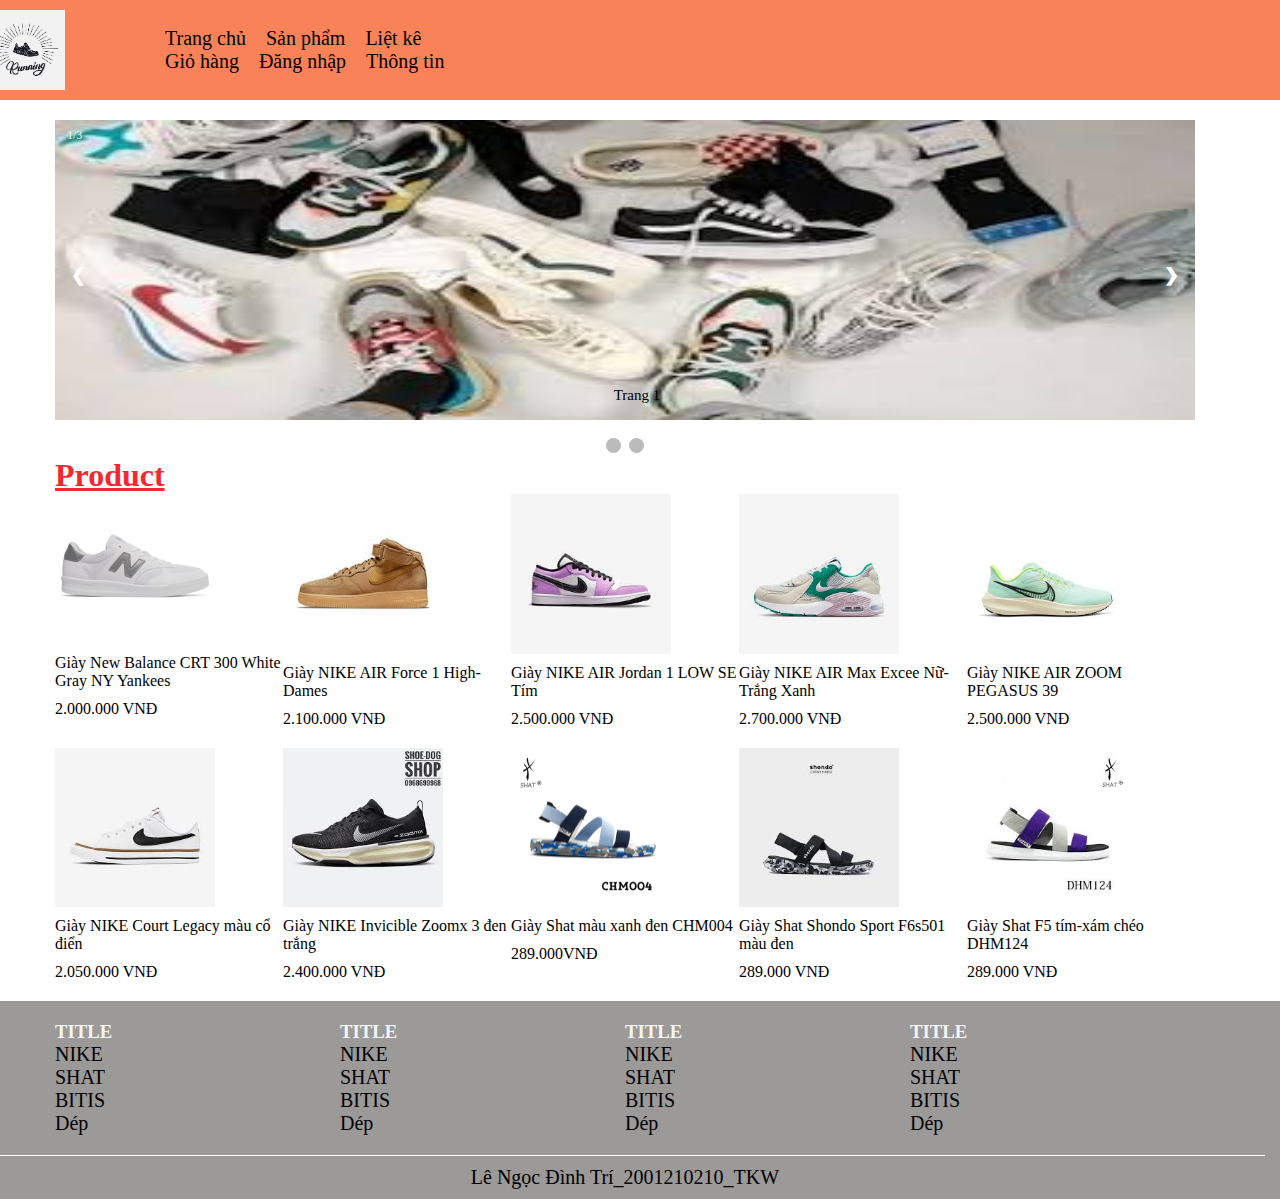
<file: lietke.html>
<!DOCTYPE html>
<html>
<head>
	<meta charset="UTF-8" />
	<meta http-equiv="X-UA-Compatible" content="IE=edge" />
	<title>Running shop</title>
	<link rel="stylesheet" type="text/css" href="./css/lietke.css">
</head>
<body>
	<header class="sticky-top">
		<div class="container">
			<div class="row">
				<div class="col-2 menu">
					<img src="./upload/shoes.png" width="100px" height="80px">
				</div>
				<div class="col-2">
					
				</div>
				<div class="col-8 menu">
					<ul>
						<li><a href="index.html">Trang chủ</a></li>
						<li><a href="product.html">Sản phẩm</a>
							<ul class="menu_child">
								<li><a href="">Giày thể thao</a></li>
								<li><a href="">Giày sandal</a></li>
								<li><a href="">Dép</a></li>
							</ul>
						</li>
						<li><a href="lietke.html">Liệt kê</a>
						<li><a href="giohang.html">Giỏ hàng</a>
						<li><a href="login.html">Đăng nhập</a></li>
						<li><a href="thongtin.html">Thông tin</a></li>
					</ul>
				</div>
			</div>
		</div>
	</header>
	<div class="container slider-margin">
		<div class="row">
			<div class="col-12">
					<div class="slideshow-container">
		<div class="mySlides fade">
			<div class="numbertext">
				1/3
			</div>
			<img src="./upload/logo1.jpg" style="width: 100%; height: 300px;">
			<div class="text">Trang 1</div>
		</div>
		<div class="mySlides fade">
			<div class="numbertext">
				2/3
			</div>
			<img src="./upload/logo2.jpg" style="width: 100%; height: 300px;">
			<div class="text">Trang 2</div>
		</div>
		<div class="mySlides fade">
			<div class="numbertext">
				3/3
			</div>
			<img src="./upload/shoes.png" style="width: 100%; height: 300px;">
			<div class="text">Trang 3</div>
		</div>
		<a class="prev" onclick="plusSlides(-1)">&#10094;</a>
		<a class="next" onclick="plusSlides(1)">&#10095;</a>
	</div>
	<br>
	<div style="text-align: center;">
		<span class="dot" onclick="currentSlide(1)"></span>
		<span class="dot" onclick="currentSlide(2)"></span>
		<span class="dot"onclick="currentSlide(3)"></span>
	</div>
			</div>
		</div>
		<div class="row">
			<div class="col-12 title">
				<h3>Product</h3>
			</div>
		</div>
		<div class="row">
			<div class="col-2th">
				<div class="card">
					<div class="image">
						<img src="./upload/giay1.jpg">
					</div>
				
					<div class="name">
						<p> Giày New Balance CRT 300 White Gray NY Yankees</p>
					</div>
					<div class="price">
						<p>2.000.000 VNĐ</p>
					</div>
				</div>

			</div>
						<div class="col-2th">
				<div class="card">
					<div class="image">
						<img src="./upload/yellow.jpg">
					</div>
					<div class="name">
						<p>Giày NIKE AIR Force 1 High-Dames</p>
					</div>
					<div class="price">
						<p>2.100.000 VNĐ</p>
					</div>
				</div>
			</div>
						<div class="col-2th">
				<div class="card">
					<div class="image">
						<img src="./upload/purple.jpg" >
					</div>
					<div class="name">
						<p> Giày NIKE AIR Jordan 1 LOW SE Tím</p>
					</div>
					<div class="price">
						<p>2.500.000 VNĐ</p>
					</div>
				</div>
			</div>
						<div class="col-2th">
				<div class="card">
					<div class="image">
						<img src="./upload/dasac.jpg">
					</div>
					<div class="name">
						<p>Giày NIKE AIR Max Excee Nữ-Trắng Xanh</p>
					</div>
					<div class="price">
						<p>2.700.000 VNĐ</p>
					</div>
				</div>
			</div>
						<div class="col-2th">
				<div class="card">
					<div class="image">
						<img src="./upload/green.jpg">
					</div>
					<div class="name">
						<p>Giày NIKE AIR ZOOM PEGASUS 39</p>
					</div>
					<div class="price">
						<p>2.500.000 VNĐ</p>
					</div>
				</div>
			</div>
						<div class="col-2th">
				<div class="card">
					<div class="image">
						<img src="./upload/white.jpg">
					</div>
					<div class="name">
						<p>Giày NIKE Court Legacy màu cổ điển</p>
					</div>
					<div class="price">
						<p>2.050.000 VNĐ</p>
					</div>
				</div>
			</div>
						<div class="col-2th">
				<div class="card">
					<div class="image">
						<img src="./upload/black.jpg">
					</div>
					<div class="name">
						<p>Giày NIKE Invicible Zoomx 3 đen trắng </p>
					</div>
					<div class="price">
						<p>2.400.000 VNĐ</p>
					</div>
				</div>
			</div>
						<div class="col-2th">
				<div class="card">
					<div class="image">
						<img src="./upload/shat1.jpg">
					</div>
					<div class="name">
						<p>Giày Shat màu xanh đen  CHM004</p>
					</div>
					<div class="price">
						<p>289.000VNĐ</p>
					</div>
				</div>
			</div>
						<div class="col-2th">
				<div class="card">
					<div class="image">
						<img src="./upload/shat2.jpg">
					</div>
					<div class="name">
						<p>Giày Shat Shondo Sport F6s501 màu đen</p>
					</div>
					<div class="price">
						<p>289.000 VNĐ</p>
					</div>
				</div>
			</div>
						<div class="col-2th">
				<div class="card">
					<div class="image">
						<img src="./upload/shat3.jpg">
					</div>
					<div class="name">
						<p>Giày Shat F5 tím-xám chéo DHM124</p>
					</div>
					<div class="price">
						<p>289.000 VNĐ</p>
					</div>
				</div>
			</div>
		</div>
	</div>
	<footer>
		<div class="container">
			<div class="row footer">
				<div class="col-3">
					<h3>TITLE</h3>
					<ul class="menu_footer">
						<li><a href="">NIKE</a></li>
						<li><a href="">SHAT</a></li>
						<li><a href="">BITIS</a></li>
						<li><a href="">Dép</a></li>
					</ul>
				</div>
				<div class="col-3">
					<h3>TITLE</h3>
					<ul class="menu_footer">
						<li><a href="">NIKE</a></li>
						<li><a href="">SHAT</a></li>
						<li><a href="">BITIS</a></li>
						<li><a href="">Dép</a></li>
					</ul>
				</div>
				<div class="col-3">
					<h3>TITLE</h3>
					<ul class="menu_footer">
						<li><a href="">NIKE</a></li>
						<li><a href="">SHAT</a></li>
						<li><a href="">BITIS</a></li>
						<li><a href="">Dép</a></li>
					</ul>
				</div>
				<div class="col-3">
					<h3>TITLE</h3>
					<ul class="menu_footer">
						<li><a href="">NIKE</a></li>
						<li><a href="">SHAT</a></li>
						<li><a href="">BITIS</a></li>
						<li><a href="">Dép</a></li>
					</ul>
				</div>
			</div>
		</div>
		<div class="row">
			<div class="col-12 copy_right">
				<a href="">Lê Ngọc Đình Trí_2001210210_TKW</a>
			</div>
		</div>
	</footer>
</body>
<script>
		var slideIndex = 1;
		showSlides(slideIndex);

		function plusSlides(n) {
		  showSlides(slideIndex += n);
		}

		function currentSlide(n) {
		  showSlides(slideIndex = n);
		}

		function showSlides(n) {
		  var i;
		  var slides = document.getElementsByClassName("mySlides");
		  var dots = document.getElementsByClassName("dot");
		  if (n > slides.length) {slideIndex = 1}    
		  if (n < 1) {slideIndex = slides.length}
		  for (i = 0; i < slides.length; i++) {
		      slides[i].style.display = "none";  
		  }
		  for (i = 0; i < dots.length; i++) {
		      dots[i].className = dots[i].className.replace(" active", "");
		  }
		  slides[slideIndex-1].style.display = "block";  
		  dots[slideIndex-1].className += "active";
		  setTimeout(showSlides, 1000);
		}
</script>
</html>
</file>
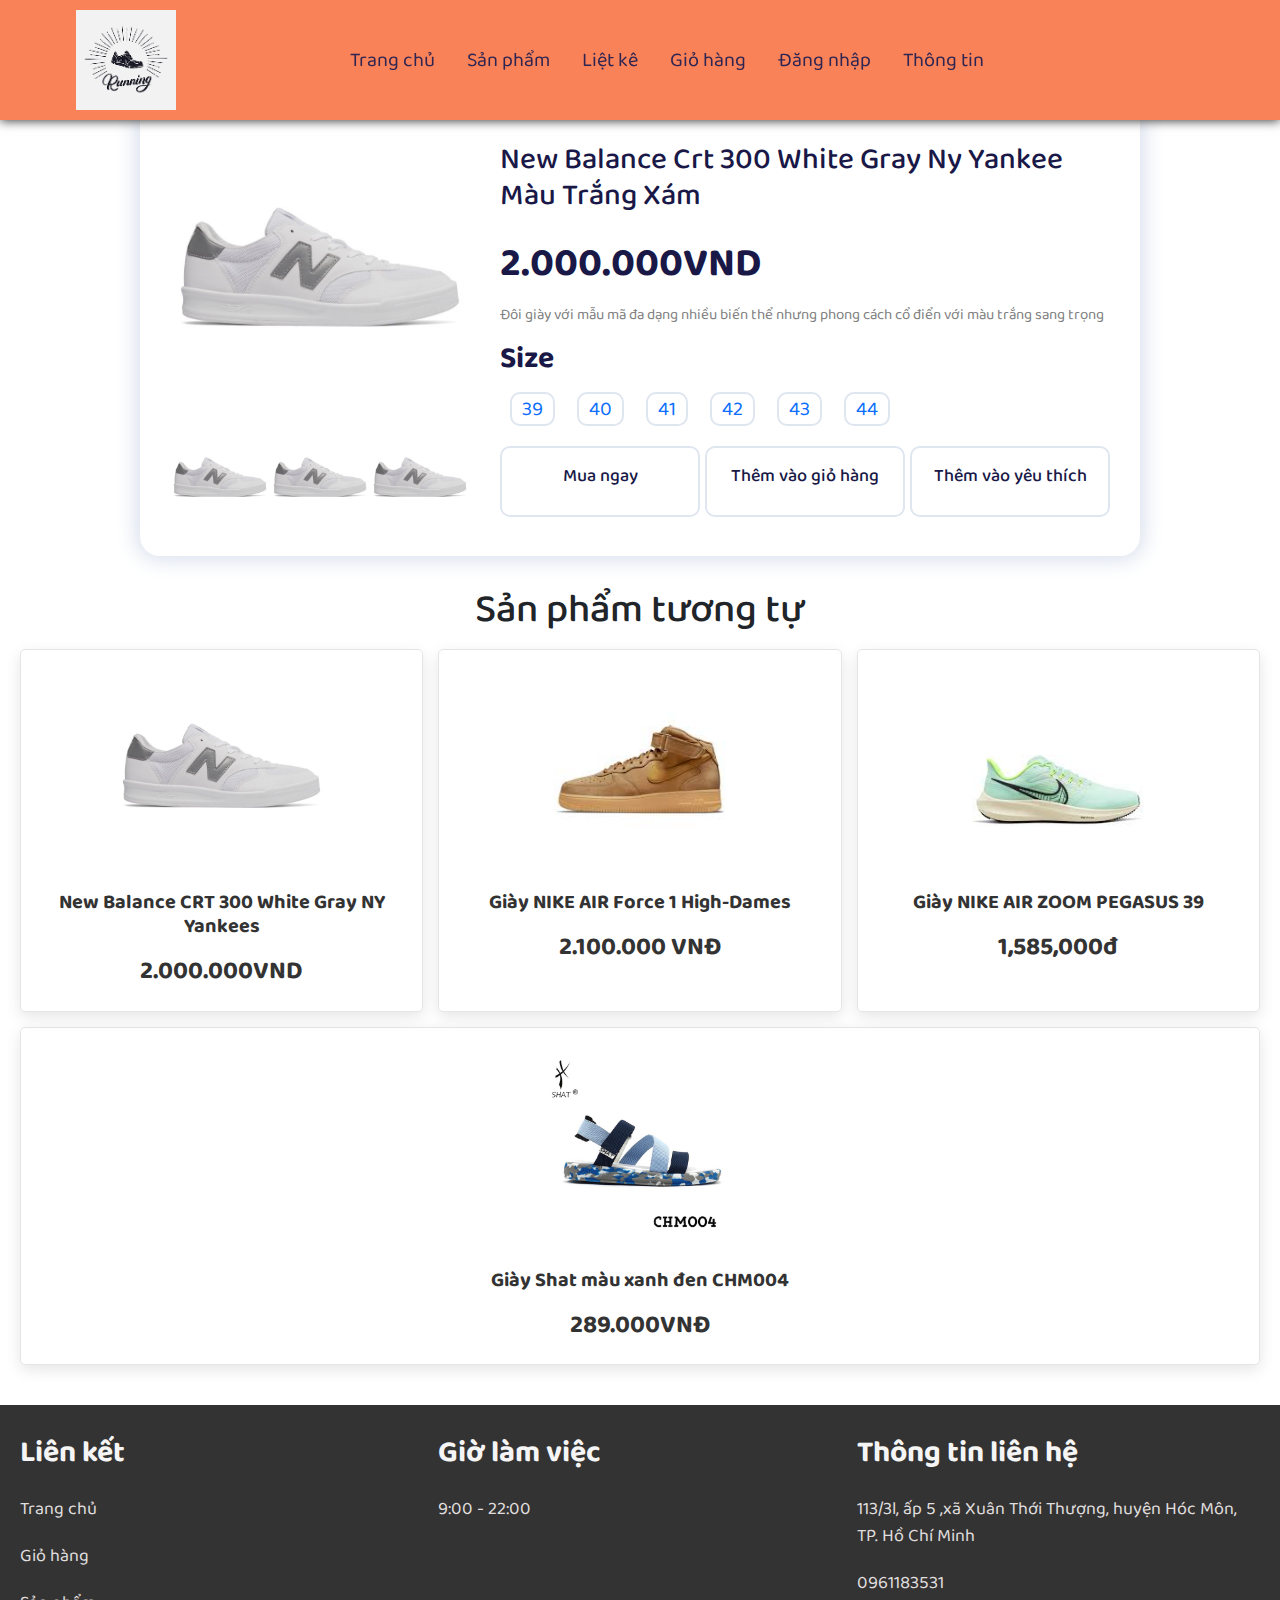
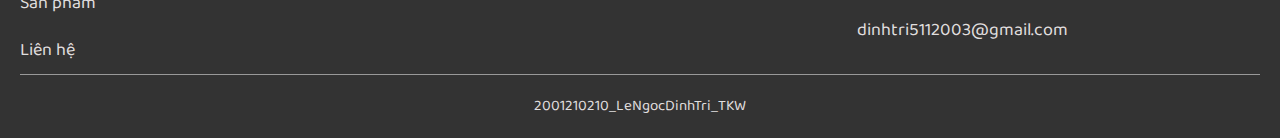
<file: product.html>
<!DOCTYPE html>
<html lang="en">
  <head>
    <meta charset="UTF-8" />
    <meta http-equiv="X-UA-Compatible" content="IE=edge" />
    <meta name="viewport" content="width=device-width, initial-scale=1.0" />
    <title>Running shop</title>
    <link
      href="https://cdn.jsdelivr.net/npm/bootstrap@5.1.3/dist/css/bootstrap.min.css"
      rel="stylesheet"
    />
    <link
      rel="stylesheet"
      href="https://cdnjs.cloudflare.com/ajax/libs/font-awesome/6.1.2/css/all.min.css"
      integrity="sha512-1sCRPdkRXhBV2PBLUdRb4tMg1w2YPf37qatUFeS7zlBy7jJI8Lf4VHwWfZZfpXtYSLy85pkm9GaYVYMfw5BC1A=="
      crossorigin="anonymous"
      referrerpolicy="no-referrer"
    />
    <link rel="stylesheet" href="./css/product.css" />
  </head>

  <body>
    <div class="head">
      <input type="checkbox" name="" id="toggler" />
      <label for="toggler" class="fas fa-bars"></label>

      <a href="#"><img class="logo" src="./upload/shoes.png" /></a>
      <div class="menu">
        <a href="trangchu.html">Trang chủ</a>
        <a href="product.html">Sản phẩm</a>
        <a href="lietke.html">Liệt kê</a>
        <a href="giohang.html">Giỏ hàng</a>
        <a href="login.html">Đăng nhập</a>
        <a href="thongtin.html">Thông tin</a>
      </div>
      <div class="icons">
        <a href=""><i class="fa-solid fa-heart"></i></a>
        <a href="giohang.html"><i class="fa-solid fa-cart-shopping"></i></a>
        <div class="drop">
          <button class="nut_dropdown" href="">
            <i class="fa-solid fa-user"></i>
          </button>
          <div class="dropdown-noidung">
            <a href="">My profile</a>
            <a href="">Sign in</a>
            <a href="">Sign up</a>
          </div>
        </div>
      </div>
    </div>

    <div class="product-card">
      <div class="image-container">
        <div class="cover-image product-image">
          <img src="./upload/giay1.jpg" alt="" />
        </div>
        <div class="more-image-container">
          <div class="more-image product-image">
            <img src="./upload/giay1.jpg" alt="" />
          </div>
          <div class="more-image product-image">
            <img src="./upload/giay1.jpg" alt="" />
          </div>
          <div class="more-image product-image">
            <img src="./upload/giay1.jpg" alt="" />
          </div>
        </div>
      </div>
      <div class="product-info">
        <h3 class="product-name">
          New Balance Crt 300 White Gray Ny Yankee Màu Trắng Xám
        </h3>

        <p class="discount-price">2.000.000VND</p>
        <p class="offer-info">Đôi giày với mẫu mã đa dạng nhiều biến thể nhưng phong cách cổ điển với màu trắng sang trọng         </p>
        <p class="size">Size</p>
        <a href="#" class="num" style="text-decoration: none"> 39 </a>
        <a href="#" class="num" style="text-decoration: none"> 40 </a>
        <a href="#" class="num" style="text-decoration: none"> 41 </a>
        <a href="#" class="num" style="text-decoration: none"> 42 </a>
        <a href="#" class="num" style="text-decoration: none"> 43 </a>
        <a href="#" class="num" style="text-decoration: none"> 44 </a>
        <div class="buttons">
          <a
            href="ship&payForm.html"
            class="button"
            style="text-decoration: none"
          >
            <lord-icon
              src="https://cdn.lordicon.com/lbsajkny.json"
              trigger="hover"
              colors="primary:#4be1ec,secondary:#cb5eee"
              style="width: 60px; height: 60px"
            >
            </lord-icon>
            <p>Mua ngay</p>
          </a>
          <a href="#" class="button" style="text-decoration: none">
            <script src="https://cdn.lordicon.com/xdjxvujz.js"></script>
            <lord-icon
              src="https://cdn.lordicon.com/lpddubrl.json"
              trigger="hover"
              style="width: 60px; height: 60px"
            >
            </lord-icon>
            <p>Thêm vào giỏ hàng</p>
          </a>
          <a href="#" class="button" style="text-decoration: none">
            <lord-icon
              src="https://cdn.lordicon.com/ytuosppc.json"
              trigger="hover"
              style="width: 60px; height: 60px"
            >
            </lord-icon>
            <p>Thêm vào yêu thích</p>
          </a>
        </div>
      </div>
    </div>

    <div class="product" id="product">
      <h1>Sản phẩm tương tự</h1>
      <div class="box-container">
        <div class="box">
          <div class="image">
            <a href=""><img src="./upload/giay1.jpg" /></a>
          </div>
          <div class="content">
            <h3>New Balance CRT 300 White Gray NY Yankees</h3>
            <div class="tien">2.000.000VND</div>
          </div>
        </div>
        <div class="box">
          <div class="image">
            <img src="./upload/yellow.jpg" />
          </div>
          <div class="content">
            <h3>Giày NIKE AIR Force 1 High-Dames</h3>
            <div class="tien">2.100.000 VNĐ</div>
          </div>
        </div>
        <div class="box">
          <div class="image">
            <img src="./upload/green.jpg" height="200px" />
          </div>
          <div class="content">
            <h3>Giày NIKE AIR ZOOM PEGASUS 39</h3>
            <div class="tien">1,585,000đ</div>
          </div>
        </div>
        <div class="box">
          <div class="image">
            <img src="./upload/shat1.jpg" height="200px" />
          </div>
          <div class="content">
            <h3>Giày Shat màu xanh đen  CHM004</h3>
            <div class="tien">289.000VNĐ</div>
          </div>
        </div>
      </div>
    </div>
    <div class="footer">
      <div class="box-container">
        <div class="box">
          <h3>Liên kết</h3>
          <div>
            <a href="">Trang chủ</a>
            <a href="">Giỏ hàng</a>
            <a href="">Sản phẩm</a>
            <a href="">Liên hệ</a>
          </div>
        </div>
        <div class="box">
          <h3>Giờ làm việc</h3>
          <a>9:00 - 22:00</a>
        </div>
        <div class="box">
          <h3>Thông tin liên hệ</h3>
          <a
            ><i class="fa-solid fa-location-dot"></i>
            113/3l, ấp 5 ,xã Xuân Thới Thượng, huyện Hóc Môn, TP. Hồ Chí
            Minh
          </a>
          <a><i class="fa-solid fa-phone"></i> 0961183531</a>
          <a
            ><i class="fa-solid fa-envelope"></i> dinhtri5112003@gmail.com</a
          >
        </div>
      </div>
      <div class="cre">2001210210_LeNgocDinhTri_TKW</div>
    </div>
  </body>
</html>
</file>
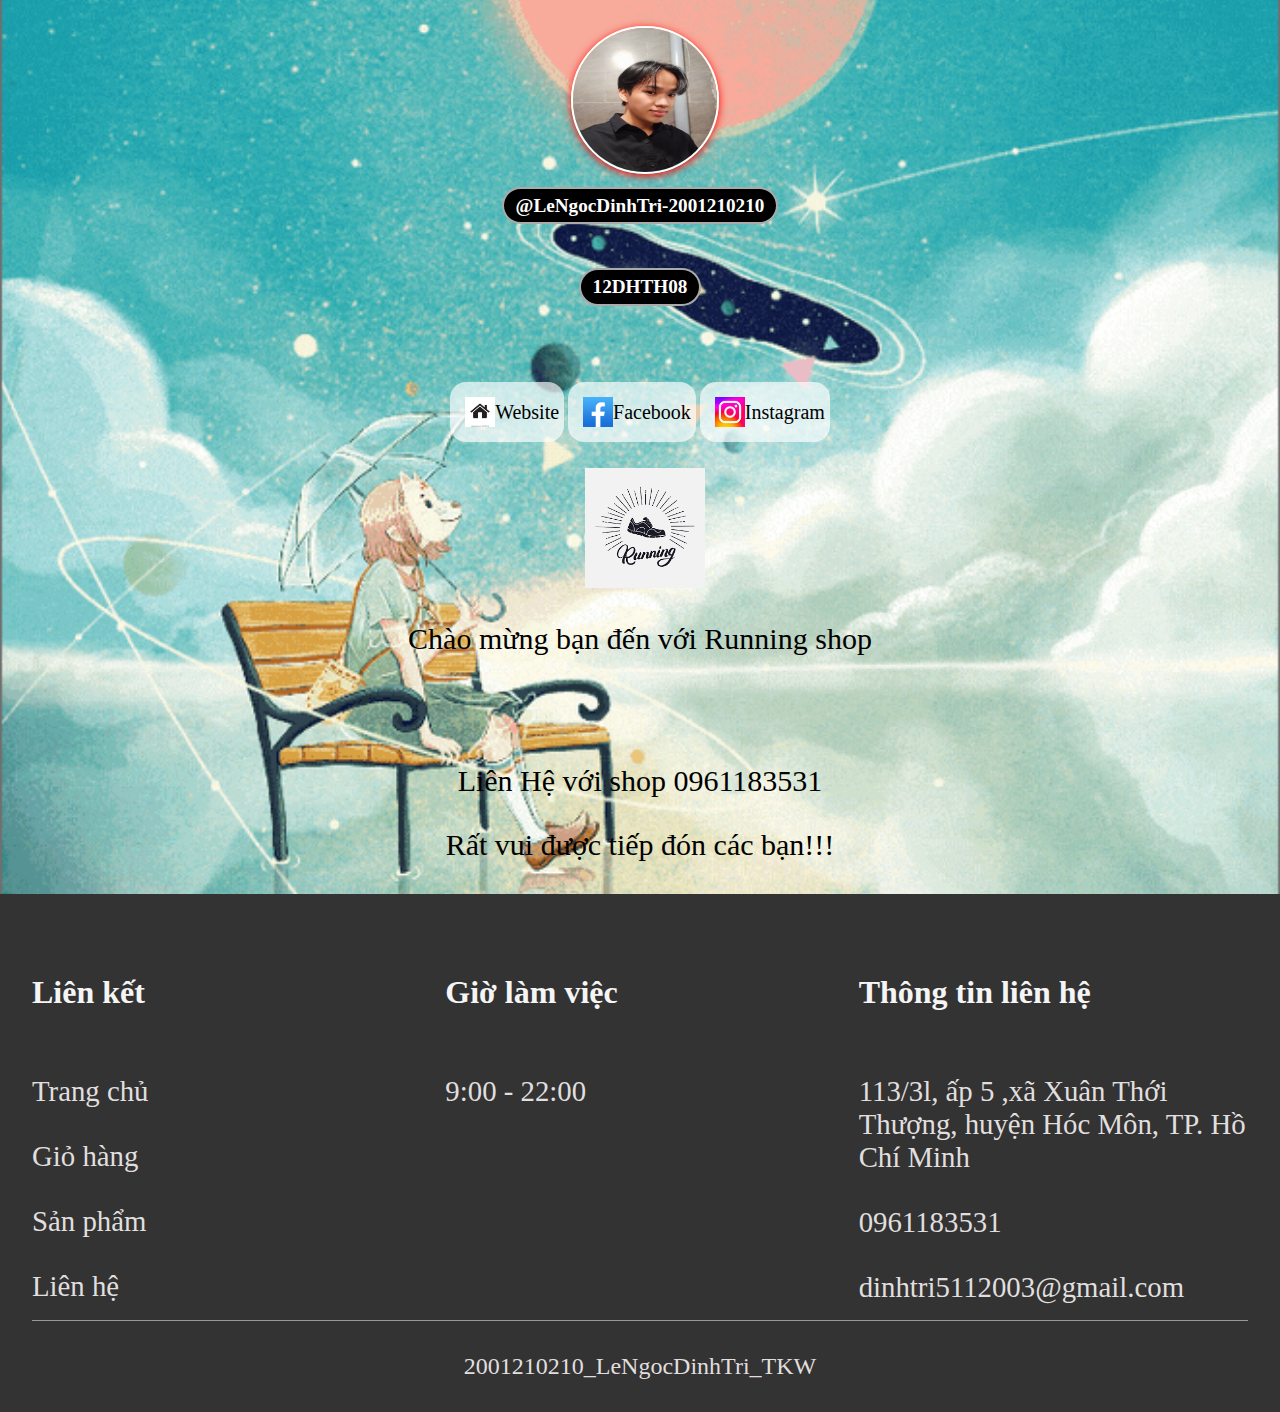
<file: thongtin.html>
<!DOCTYPE html>
<html>
<head>
	<meta charset="utf-8">
	<meta name="viewport" content="width=device-width, initial-scale=1">
	<title>Running shop</title>
	<link rel="stylesheet" type="text/css" href="./css/thongtin.css">
</head>
<body>
	<main>
		<header>
		<img src="./upload/logo.jpg">
		<h1>@LeNgocDinhTri-2001210210</h1></br>
		<h1>12DHTH08</h1>
	<ul>
		<li>
			<a href="index.html"> <img src="./upload/home.jpg" style="width: 30px;height: 30px;padding-bottom: 10px;">Website</a>
		</li>
        
		<li>
			<a href="https://www.facebook.com/profile.php?id=100012353449088"><img src="./upload/facebook.jpg" style="width: 30px;height: 30px;padding-bottom: 10px;">Facebook</a>
		</li>

		<li>
			<a href="https://www.instagram.com/dinhtriss/"><img src="./upload/instagram.jpg" style= "width: 30px; height: 30px; padding-bottom: 10px;">Instagram</a>
		</li> </br>
		<img src="./upload/shoes.png">
		<p>Chào mừng bạn đến với Running shop</p>
	</ul>
		</header>
	</main>
	<p>Liên Hệ với shop 0961183531</p>
	<div class="cuoi">
		Rất vui được tiếp đón các bạn!!!
	</div>
	<div class="footer">
		<div class="box-container">
		  <div class="box">
			<h3>Liên kết</h3>
			<div>
			  <a href="">Trang chủ</a>
			  <a href="">Giỏ hàng</a>
			  <a href="">Sản phẩm</a>
			  <a href="">Liên hệ</a>
			</div>
		  </div>
		  <div class="box">
			<h3>Giờ làm việc</h3>
			<a>9:00 - 22:00</a>
		  </div>
		  <div class="box">
			<h3>Thông tin liên hệ</h3>
			<a
			  ><i class="fa-solid fa-location-dot"></i>
			  113/3l, ấp 5 ,xã Xuân Thới Thượng, huyện Hóc Môn, TP. Hồ Chí
			  Minh
			</a>
			<a><i class="fa-solid fa-phone"></i> 0961183531</a>
			<a
			  ><i class="fa-solid fa-envelope"></i> dinhtri5112003@gmail.com</a
			>
		  </div>
		</div>
		<div class="cre">2001210210_LeNgocDinhTri_TKW</div>
	  </div>
</body>
</html>
</file>
<file: css/lietke.css>
* {

	margin: 0;
	padding: 0;
}
.container {
	max-width: 1140px;
	margin-left: auto;
	margin-right: auto;
}

.row {
	display: flex;
	max-width: 100%;
	flex-wrap: wrap;
	margin-left: -15px;
	margin-right: -15px;
}
header {
	background-color: #FA8258;
	padding: 10px 0 10px 0;
	padding-right: 800px;
}
a:hover {
	color: white;

}
a {
	text-decoration: none;
	color: black;
	font-size: 20px;

}
p {
	margin: 10px 0 10px 0;
}
.title h3 {

	font-size: 32px;
	text-decoration: underline;
	color: rgba(245,40,50,1);
}
.col-2 {
	flex: 0 0 16.666667%;
    max-width: 16.666667%;
}
.col-3 {
	flex: 0 0 25%;
    max-width: 25%;
}
.col-8 {
	flex: 0 0 66.666667%;
    max-width: 66.666667%;
}
.col-2th {
	flex: 0 0 20%;
    max-width: 20%;
}
.col-12 {
	flex: 0 0 100%;
    max-width: 100%;
}
.menu ul li {

	float: left;
	margin-left: 20px;
	list-style: none;

}
.menu {
	display: flex;
	justify-content: flex-end;
	align-items: center;
}
ul.menu_child {
	position: absolute;
	width: 225px;
	background-color: #FA8258;
	z-index: 9999;

}
ul.menu_child li {
	padding: 15px 0 0 0 ;
	float: none;
	display: none;
}
.menu ul li:hover ul.menu_child li {
	display: block;
}
/*Slider*/
		.mySlides {
			display: none;
		}
		.slideshow-container {
		  max-width: 100%;
		  position: relative;
		  margin: unset;
		}
		img {
			vertical-align: middle;
		}
		.prev , .next{
			cursor: pointer;
			position: absolute;
			top: 50%;
			width: auto;
			padding: 16px;
			margin-top: -22px;
			color: white;
			font-weight: bolder;
			font-size: 18px;
			transition: 0.6s ease;
			border-radius: 0 3px 3px 0;
			user-select: none;
		}
		.next {
  right: 0;
  border-radius: 3px 0 0 3px;
}

/* On hover, add a black background color with a little bit see-through */
.prev:hover, .next:hover {
  background-color: rgba(0,0,0,0.8);
}

/* Caption text */
.text {
  color:  black;
  font-size: 15px;
  padding: 8px 12px;
  position: absolute;
  bottom: 8px;
  width: 100%;
  text-align: center;
}

/* Number text (1/3 etc) */
.numbertext {
  color: #f2f2f2;
  font-size: 12px;
  padding: 8px 12px;
  position: absolute;
  top: 0;
}

/* The dots/bullets/indicators */
.dot {
  cursor: pointer;
  height: 15px;
  width: 15px;
  margin: 0 2px;
  background-color: #bbb;
  border-radius: 50%;
  display: inline-block;
  transition: background-color 0.6s ease;
}

.active, .dot:hover {
  background-color: #717171;
}

/* Fading animation */
.fade {
  -webkit-animation-name: fade;
  -webkit-animation-duration: 1.5s;
  animation-name: fade;
  animation-duration: 1.5s;
}

@-webkit-keyframes fade {
  from {opacity: .4} 
  to {opacity: 1}
}

@keyframes fade {
  from {opacity: .4} 
  to {opacity: 1}
}

/* On smaller screens, decrease text size */
@media only screen and (max-width: 300px) {
  .prev, .next,.text {font-size: 11px}
}
/*end slider*/
.slider-margin {
	margin-top: 20px;
}
.image img {
	width: 70%;
}
.card {
	margin-bottom: 20px;
}
footer {
	display: block;
	background-color: rgba(131, 127, 127, 0.8);
	padding: 20px 0 10px 0;
}
ul.menu_footer li {
	list-style: none;
}
.footer {
	padding-bottom: 20px;
}
.footer h3 {
	color: rgb(244, 245, 243);
}
.copy_right {
	padding: 10px 0 0px 0;
	text-align: center;
	border-top: 1px solid #fff;
}
.sticky-top {
	position: sticky;
	top: 0;
	z-index: 1;
}
</file>
<file: css/product.css>
@import url("https://fonts.googleapis.com/css2?family=BioRhyme:wght@800&display=swap");
@import url("https://fonts.googleapis.com/css2?family=Montserrat:ital@1&display=swap");
@import url("https://fonts.googleapis.com/css2?family=Baloo+2:wght@500&display=swap");

* {
  margin: 0;
  padding: 0;
  box-sizing: border-box;
  text-decoration: none;
  transition: 0.2s linear;
  font-family: "Baloo 2", cursive;
}

html {
  font-size: 62.5%;
  scroll-behavior: smooth;
  scroll-padding-top: 6rem;
  overflow-x: hidden;
}

.head {
  position: fixed;
  top: 0;
  left: 0;
  right: 0;
  background: #FA8258;
  padding: 1rem 2%;
  display: flex;
  align-items: center;
  justify-content: space-between;
  z-index: 1000;
  box-shadow: 0 0.5px 1rem rgb(61, 61, 61);
}

.head #toggler {
  display: none;
}

.head .fa-bars {
  font-size: 3rem;
  color: #333;
  border-radius: 0.5rem;
  padding: 0.5rem 1.5rem;
  cursor: pointer;
  border: 0.1rem solid rgba(0, 0, 0, 0.3);
  display: none;
}

.head .logo {
  width: 100px;
  margin-left: 50px;
}

.head .menu a {
  text-decoration: none;
  padding: 0 1.5rem;
  color: #2e2552;
  font-size: 2rem;
}

.head .menu a:hover {
  color: white;
}

.icons a {
  float: left;
  font-size: 2.5rem;
  color: #2e2552;
  text-align: center;
  padding: 14px 16px;
  text-decoration: none;
}

.icons a:hover {
  color: white;
}

.nut_dropdown i:hover {
  color: white;
}

.icons {
  overflow: hidden;
}

.drop {
  float: left;
  overflow: hidden;
}

.drop .nut_dropdown {
  font-size: 2.5rem;
  border: none;
  outline: none;
  color: #2e2552;
  padding: 14px 16px;
  background-color: inherit;
}

.dropdown-noidung {
  display: none;
  position: absolute;
  background-color: #f9f9f9;
  min-width: 100px;
  box-shadow: 0px 8px 16px 0px rgba(0, 0, 0, 0.2);
  z-index: 1;
}

.dropdown-noidung a {
  position: relative;
  float: none;
  color: black;
  font-size: 1.5rem;
  text-decoration: none;
  display: block;
  text-align: left;
}

.dropdown-noidung a:hover {
  background-color: #ddd;
}

.drop:hover .dropdown-noidung {
  display: block;
}

.product-card {
  background: white;
  width: 100%;
  max-width: 100rem;
  margin: 0 auto;
  margin-top: 8%;
  padding: 3rem;
  border-radius: 20px;
  box-shadow: #dbe2ee 0 0 20px 5px;
  display: flex;
  gap: 30px;
  color: #191847;
  
}

.cover-image {
  width: 300px;
  height: 300px;
  overflow: hidden;
}

img:not(.logo):hover{
  transform: scale(1.1);
}

.more-image-container {
  display: flex;
}
.more-image {
  width: 100px;
}
.image-container img {
  width: 100%;
  object-fit: cover;
}

.product-name {
  margin: 10px 0 20px 0;
  font-size: 3rem;
}

.discount-price {
  font-size: 4rem;
  font-weight: 700;
}

.offer-info {
  font-size: 1.5rem;
  color: gray;
}

.size {
  font-size: 3rem;
  font-weight: 700;
}

.num {
  display: inline-block;
  font-size: 2rem;
  margin: 0 1rem;
  padding: 0 1rem;
  border: solid #dfe6f0 2px;
  border-radius: 10px;
}

.num:hover {
  box-shadow: #e2e9f3 0 0 10px;
  border: solid #7f8894 2px;
}

.num:active {
  border: solid #7f8894 2px;
}

.buttons {
  display: flex;
  justify-content: space-between;
  margin-top: 20px;
}

.button {
  width: 200px;
  color: #191847;
  font-size: 18px;
  font-weight: 500;
  text-align: center;
  padding: 15px;
  border: solid #dfe6f0 2px;
  border-radius: 10px;
}

.button:hover {
  box-shadow: #e2e9f3 0 0 10px;
}

.product {
  padding: 2rem;
}

.product h1 {
  font-size: 4rem;
  padding: 1rem;
  text-align: center;
}

.product .box-container {
  display: flex;
  flex-wrap: wrap;
  gap: 1.5rem;
}

.product .box-container .box {
  flex: 1 1 30rem;
  box-shadow: 0 0.5rem 1.5rem rgba(0, 0, 0, 0.1);
  border-radius: 0.5rem;
  border: 0.1rem solid rgba(0, 0, 0, 0.1);
  position: relative;
}

.product .box-container .box .image {
  position: relative;
  text-align: center;
  overflow: hidden;
  padding-top: 2rem;
}

.product .box-container .box .image img {
  height: 20rem;
}

.product .box-container .box:hover .image img {
  transform: scale(1.1);
}

.product .box-container .box .content {
  padding: 2rem;
  text-align: center;
}

.product .box-container .box .content h3 {
  font-size: 2rem;
  color: #333;
  font-weight: bolder;
}

.product .box-container .box .content .tien {
  font-size: 2.5rem;
  color: #333;
  font-weight: bolder;
  padding-top: 1rem;
}

.footer {
  margin-top: 2rem;
  padding: 2rem;
  background-color: #333;
}

.footer .box-container {
  display: flex;
  flex-wrap: wrap;
  gap: 1.5rem;
}

.footer .box-container .box {
  flex: 1 1 25rem;
}

.footer .box-container .box h3 {
  color: whitesmoke;
  font-size: 3rem;
  padding: 1rem 0;
  font-weight: bolder;
}

.footer .box-container .box a {
  display: block;
  color: rgb(224, 223, 223);
  font-size: 1.8rem;
  padding: 1rem 0;
  text-decoration: none;
}

.footer .box-container .box div a:hover {
  color: #dd262a;
}

.footer .cre {
  text-align: center;
  padding-top: 2rem;
  font-size: 1.5rem;
  color: rgb(224, 223, 223);
  border-top: 1px solid #999;
}

@media (max-width: 991px) {
  html {
    font-size: 55%;
  }

  .head {
    padding: 2rem;
  }

  .home {
    padding: 2rem;
    background-position: left;
  }

  .head .fa-bars {
    display: block;
  }

  .head .menu {
    position: absolute;
    top: 100%;
    left: 0;
    right: 0;
    background: #eee;
    border-top: 0.1rem solid rgba(0, 0, 0, 0.1);
    clip-path: polygon(0 0, 100% 0, 100% 0, 0 0);
  }

  .head #toggler:checked ~ .menu {
    clip-path: polygon(0 0, 100% 0, 100% 100%, 0 100%);
  }

  .head .menu a {
    margin: 1.5rem;
    padding: 1.5rem;
    background: #fff;
    border: 0.1rem solid rgba(0, 0, 0, 0.1);
    display: block;
  }

  .product-card {
    max-width: 50rem;
  }
}

@media (max-width: 768px) {
  .head .fa-bars {
    display: block;
  }

  .head .menu {
    position: absolute;
    top: 100%;
    left: 0;
    right: 0;
    background: #eee;
    border-top: 0.1rem solid rgba(0, 0, 0, 0.1);
    clip-path: polygon(0 0, 100% 0, 100% 0, 0 0);
  }

  .head #toggler:checked ~ .menu {
    clip-path: polygon(0 0, 100% 0, 100% 100%, 0 100%);
  }

  .head .menu a {
    margin: 1.5rem;
    padding: 1.5rem;
    background: #fff;
    border: 0.1rem solid rgba(0, 0, 0, 0.1);
    display: block;
  }

  .home .texthome h3 {
    font-size: 5rem;
  }

  .home .texthome span {
    font-size: 2.5rem;
  }


}

@media (max-width: 450px) {
  html {
    font-size: 50%;
  }

  .head {
    padding: 2rem;
  }

  .head .logo {
    width: 20rem;
  }

  .heading {
    font-size: 3rem;
  }
  .product-card {
    width: 100%;
    max-width: 50rem;
    margin: 0 auto;
    margin-top: 8%;
    padding: 3rem;
    border-radius: 20px;
    box-shadow: #dbe2ee 0 0 20px 5px;
    display: block;
  }

  .button {
    margin: 2px;
  }
  
  .num {
    margin:0 3px ;
  }

  .cover-image {
    height: 200px;
  }
}
</file>
<file: css/thongtin.css>
h1 {
	color: #fff;
}
body, html {
	margin: 0;
	padding: 0;
}
body {
	background: url(../upload/nen.gif) no-repeat center center fixed;
	background-size: cover;
}
img {
 margin-top: 10px;
 width: 120px;
 height: 120px;
margin-left: 10px;
}
header {
	margin-top: 1em;
	text-align: center;
	display: flex;
	flex-direction: column;
	align-items: center;
}
header > img {
	width: 9em;
	height: 9em;
	border-radius: 100%;
	border: 2px solid #fff;
	box-shadow: red 0px 2px 8px 0px; 
}
header > h1 {
	display: inline-block;
	font-size: 1.2em;
	font-weight: bold;
	border-radius: 1em;
	background-color: #000 ;
	color: #fff;
	padding: 0.3em 0.6em;
	border: 2px solid #fffa;
}
ul {
	box-sizing: border-box;
	list-style: none;
	margin: 0 autu;
	padding: 2em;
}
ul > li {
   background-color: #fffa;
   border-radius: 1em;
   padding: 0.5;
   margin: 1em 0;
   align-items: center;
   display: flex;
  display: inline-block;
}
ul > li > a {
	display: flex;
	flex-direction: row;
	justify-content: center;
	align-content: center;
	gap: 0em;
}
a {
	color: black;
	text-decoration: none;
	font-size: 20px;
	align-items: center;
	padding: 5px;
	
}
ul {
	text-align: center;
	padding: auto;
}
p {
	font-size: 30px;
	text-align: center;
	color: black;
}
.cuoi {
	font-size: 30px;
	margin-top:5px ;
	text-align: center;
	color: black;
}
.footer {
	margin-top: 2rem;
	padding: 2rem;
	background-color: #333;
  }
  
  .footer .box-container {
	display: flex;
	flex-wrap: wrap;
	gap: 1.5rem;
  }
  
  .footer .box-container .box {
	flex: 1 1 2rem;
  }
  
  .footer .box-container .box h3 {
	color: whitesmoke;
	font-size: 2rem;
	padding: 1rem 0;
	font-weight: bolder;
  }
  
  .footer .box-container .box a {
	display: block;
	color: rgb(224, 223, 223);
	font-size: 1.8rem;
	padding: 1rem 0;
	text-decoration: none;
  }
  
  .footer .box-container .box div a:hover {
	color: #dd262a;
  }
  
  .footer .cre {
	text-align: center;
	padding-top: 2rem;
	font-size: 1.5rem;
	color: rgb(224, 223, 223);
	border-top: 1px solid #999;
  }
</file>
